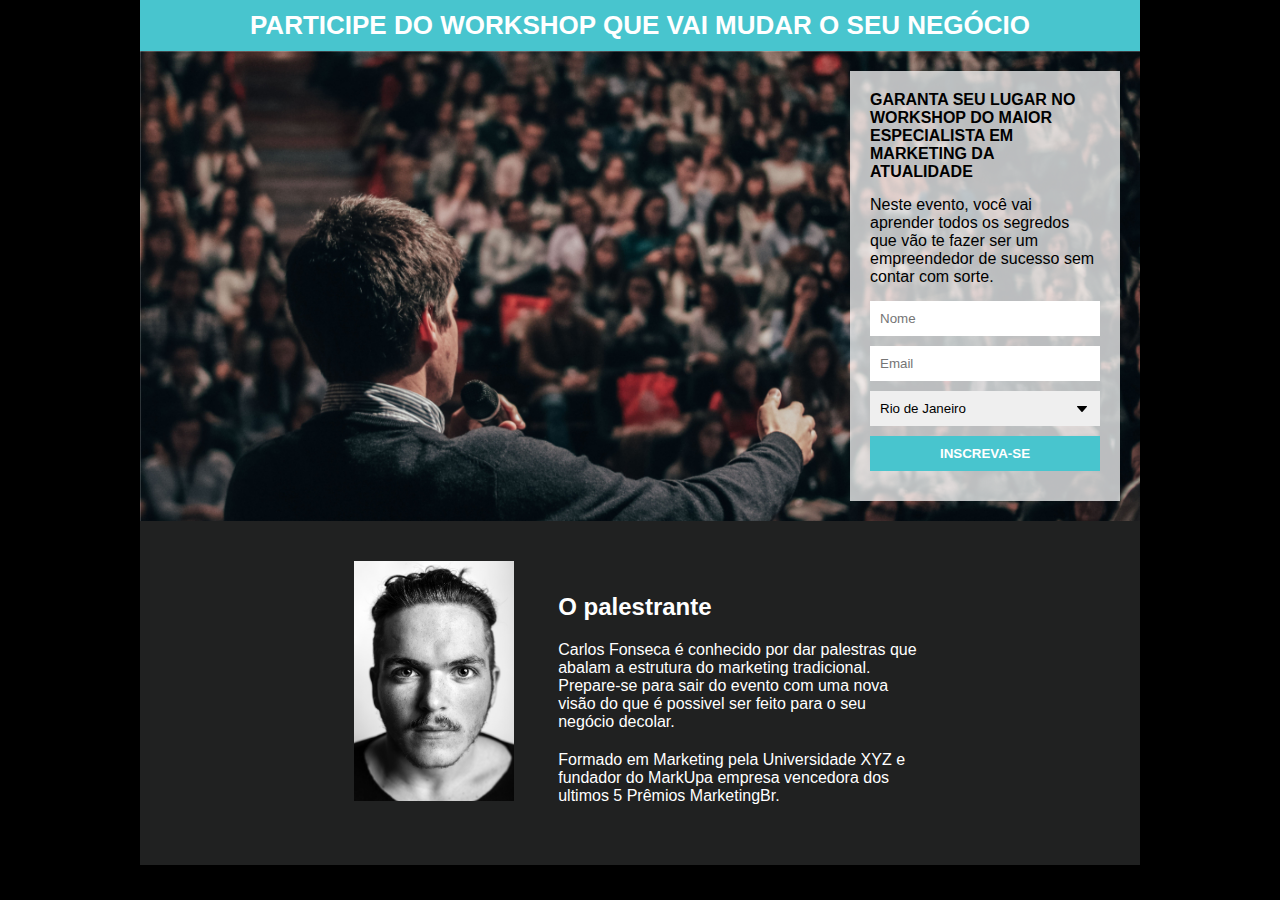
<file: index.html>
<!DOCTYPE html>
<html lang="pt-BR">

<head>
    <meta charset="UTF-8">
    <meta name="viewport" content="width=device-width, initial-scale=1.0">
    <link rel="icon" href="./images/ico.png" type="image/png">
    <link rel="stylesheet" type="text/css" href="./css/style.css">
    <title>Workshop</title>
</head>

<body>
    <div class="container">
        <header>
            <h1 class="title">PARTICIPE DO WORKSHOP QUE VAI MUDAR O SEU NEGÓCIO</h1>
        </header>
        <section>
            <div class="formContainer">
                <h2 class="mb">GARANTA SEU LUGAR NO WORKSHOP DO MAIOR ESPECIALISTA EM MARKETING DA ATUALIDADE</h2>
                <p class="mb">Neste evento, você vai aprender todos os segredos que vão te fazer ser um empreendedor de
                    sucesso sem
                    contar com sorte.</p>
                <form
                    action="https://gmail.us5.list-manage.com/subscribe/post?u=63d08e9789887b3044d7a9404&amp;id=ec46d9e0b8"
                    method="post" id="mc-embedded-subscribe-form" name="mc-embedded-subscribe-form" class="validate"
                    target="_blank" novalidate>
                    <input id="name" name="FNAME" type="text" placeholder="Nome">
                    <input id="email" name="EMAIL" type="email" placeholder="Email">
                    <select name="PLACE">
                        <option value="rj">Rio de Janeiro</option>
                        <option value="sp">São Paulo</option>
                        <option value="mg">Minas Gerais</option>
                        <option value="es">Espírito Santo</option>
                    </select>
                    <!-- real people should not fill this in and expect good things - do not remove this or risk form bot signups-->
                    <div style="position: absolute; left: -5000px;" aria-hidden="true"><input type="text"
                            name="b_63d08e9789887b3044d7a9404_ec46d9e0b8" tabindex="-1" value=""></div>
                    <input type="submit" value="INSCREVA-SE">
                </form>
            </div>
        </section>
        <footer>
            <img class="picture" src="./images/face.jpg" alt="">
            <div class="description">
                <h3>O palestrante</h3>
                <p>Carlos Fonseca é conhecido por dar palestras que abalam a estrutura do marketing tradicional.
                    Prepare-se
                    para sair do evento com uma nova visão do que é possivel ser feito para o seu negócio decolar.</p>
                <p>Formado em Marketing pela Universidade XYZ e fundador do MarkUpa empresa vencedora dos ultimos 5
                    Prêmios
                    MarketingBr.</p>
            </div>
        </footer>
    </div>
</body>

</html>
</file>
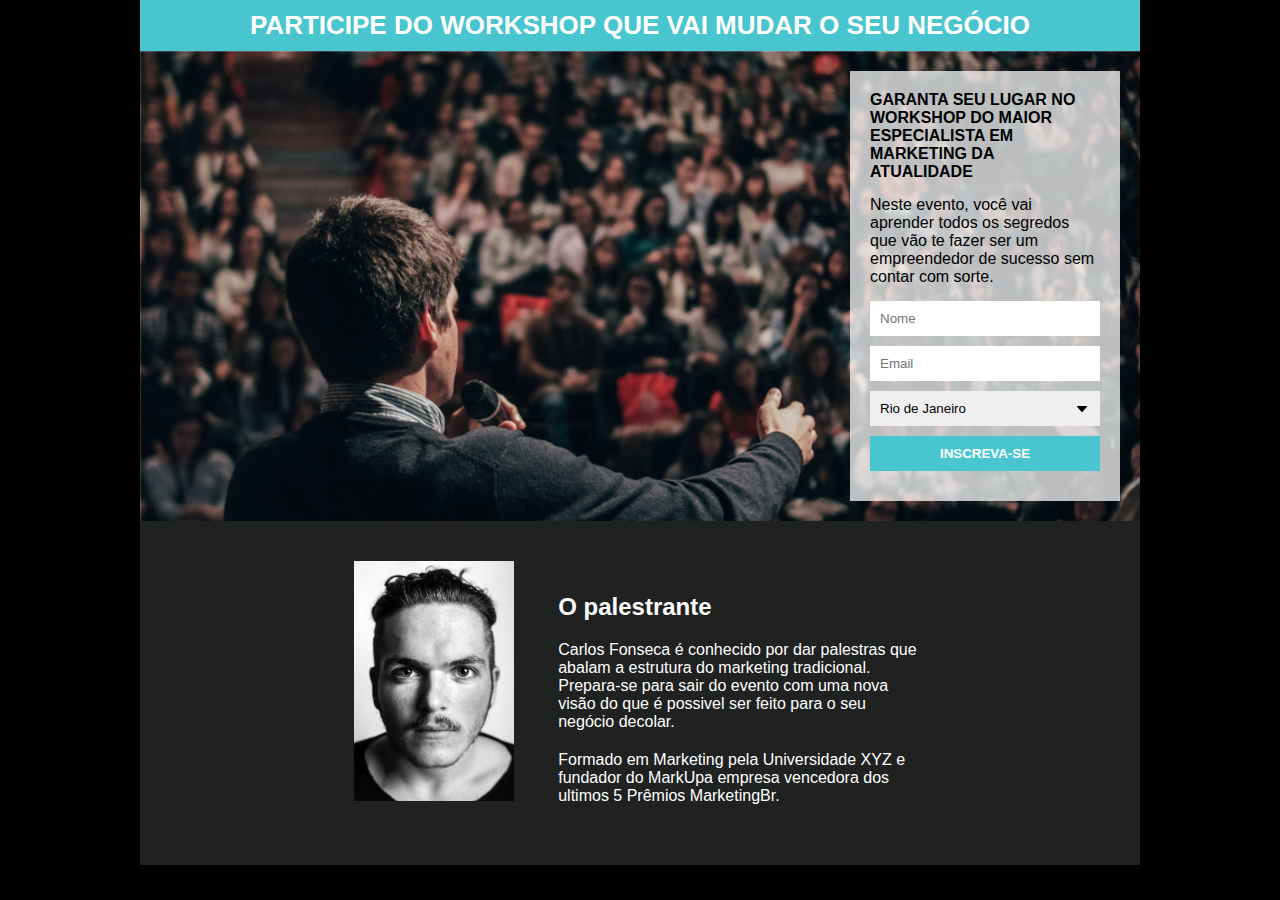
<file: projeto/index.html>
<!DOCTYPE html>
<html lang="pt-BR">

<head>
    <meta charset="UTF-8">
    <meta name="viewport" content="width=device-width, initial-scale=1.0">
    <link rel="icon" href="./images/ico.png" type="image/png">
    <link rel="stylesheet" type="text/css" href="./css/style.css">
    <title>Workshop</title>
</head>

<body>
    <div class="container">
        <header>
            <h1 class="title">PARTICIPE DO WORKSHOP QUE VAI MUDAR O SEU NEGÓCIO</h1>
        </header>
        <section>
            <div class="formContainer">
                <h2 class="mb">GARANTA SEU LUGAR NO WORKSHOP DO MAIOR ESPECIALISTA EM MARKETING DA ATUALIDADE</h2>
                <p class="mb">Neste evento, você vai aprender todos os segredos que vão te fazer ser um empreendedor de
                    sucesso sem
                    contar com sorte.</p>
                <form
                    action="https://gmail.us5.list-manage.com/subscribe/post?u=63d08e9789887b3044d7a9404&amp;id=ec46d9e0b8"
                    method="post" id="mc-embedded-subscribe-form" name="mc-embedded-subscribe-form" class="validate"
                    target="_blank" novalidate>
                    <input id="name" name="FNAME" type="text" placeholder="Nome">
                    <input id="email" name="EMAIL" type="email" placeholder="Email">
                    <select name="PLACE">
                        <option value="rj">Rio de Janeiro</option>
                        <option value="sp">São Paulo</option>
                        <option value="mg">Minas Gerais</option>
                        <option value="es">Espírito Santo</option>
                    </select>
                    <!-- real people should not fill this in and expect good things - do not remove this or risk form bot signups-->
                    <div style="position: absolute; left: -5000px;" aria-hidden="true"><input type="text"
                            name="b_63d08e9789887b3044d7a9404_ec46d9e0b8" tabindex="-1" value=""></div>
                    <input type="submit" value="INSCREVA-SE">
                </form>
            </div>
        </section>
        <footer>
            <img class="picture" src="./images/face.jpg" alt="">
            <div class="description">
                <h3>O palestrante</h3>
                <p>Carlos Fonseca é conhecido por dar palestras que abalam a estrutura do marketing tradicional.
                    Prepara-se
                    para sair do evento com uma nova visão do que é possivel ser feito para o seu negócio decolar.</p>
                <p>Formado em Marketing pela Universidade XYZ e fundador do MarkUpa empresa vencedora dos ultimos 5
                    Prêmios
                    MarketingBr.</p>
            </div>
        </footer>
    </div>
</body>

</html>
</file>
<file: css/style.css>
* {
    margin: 0;
    padding: 0;
}

body {
    font-family: Arial, Helvetica, sans-serif;
    background-color: black;
}

.container {
    max-width: 1000px;
    margin: auto;
}

header {
    background-color: #48C5CE;
    text-align: center;
    color: white;
    padding: 10px;
}

.title {
    font-size: 26px;
}

section {
    padding: 20px;
    background-image: url(../images/people.jpg);
    background-size: cover;
    overflow: hidden;
}

.formContainer {
    max-width: 230px;
    background-color: #FFFFFFBB;
    padding: 20px;
    float: right;
}

h2 {
    font-size: 16px;
}

.mb {
    margin-bottom: 15px;
}

input, select {
    width: 100%;
    box-sizing: border-box;
    padding: 10px;
    border: none;
    margin-bottom: 10px;
}

input[type="submit"] {
    color: white;
    background-color: #48C5CE;
    font-weight: bold;
}

select {
    appearance: none;
    -webkit-appearance: none;
    -moz-appearance: none;
    background-image: url(../images/arrow.jpg);
    background-repeat: no-repeat;
    background-position: calc(100% - 10px) center;
}

footer {
    background-color: #202121;
    padding: 40px;
    text-align: center;
}

.picture {
    width: 160px;
}

.description {
    color: white;
    display: inline-block;
    max-width: 40%;
    margin-left: 40px;
    text-align: left;
}

.description p, .description h3 {
    margin-bottom: 20px;
}

.description h3 {
    font-size: 24px;
}

@media screen and (max-width: 700px) {
    .formContainer {
        float: none;
        margin: auto;
    }
    .description {
        max-width: 50%;
        margin:10px;
        font-size: 12px;
    }
    footer {
        padding: 10px;
    }
    .picture {
        width: 140px;
    }
    .description h3 {
        font-size: 20px;
    }
}
</file>
<file: projeto/css/style.css>
* {
    margin: 0;
    padding: 0;
}

body {
    font-family: Arial, Helvetica, sans-serif;
    background-color: black;
}

.container {
    max-width: 1000px;
    margin: auto;
}

header {
    background-color: #48C5CE;
    text-align: center;
    color: white;
    padding: 10px;
}

.title {
    font-size: 26px;
}

section {
    padding: 20px;
    background-image: url(../images/people.jpg);
    background-size: cover;
    overflow: hidden;
}

.formContainer {
    max-width: 230px;
    background-color: #FFFFFFBB;
    padding: 20px;
    float: right;
}

h2 {
    font-size: 16px;
}

.mb {
    margin-bottom: 15px;
}

input, select {
    width: 100%;
    box-sizing: border-box;
    padding: 10px;
    border: none;
    margin-bottom: 10px;
}

input[type="submit"] {
    color: white;
    background-color: #48C5CE;
    font-weight: bold;
}

select {
    appearance: none;
    -webkit-appearance: none;
    -moz-appearance: none;
    background-image: url(../images/arrow.jpg);
    background-repeat: no-repeat;
    background-position: calc(100% - 10px) center;
}

footer {
    background-color: #202121;
    padding: 40px;
    text-align: center;
}

.picture {
    width: 160px;
}

.description {
    color: white;
    display: inline-block;
    max-width: 40%;
    margin-left: 40px;
    text-align: left;
}

.description p, .description h3 {
    margin-bottom: 20px;
}

.description h3 {
    font-size: 24px;
}

@media screen and (max-width: 700px) {
    .formContainer {
        float: none;
        margin: auto;
    }
    .description {
        max-width: 50%;
        margin:10px;
        font-size: 12px;
    }
    footer {
        padding: 10px;
    }
    .picture {
        width: 140px;
    }
    .description h3 {
        font-size: 20px;
    }
}
</file>
